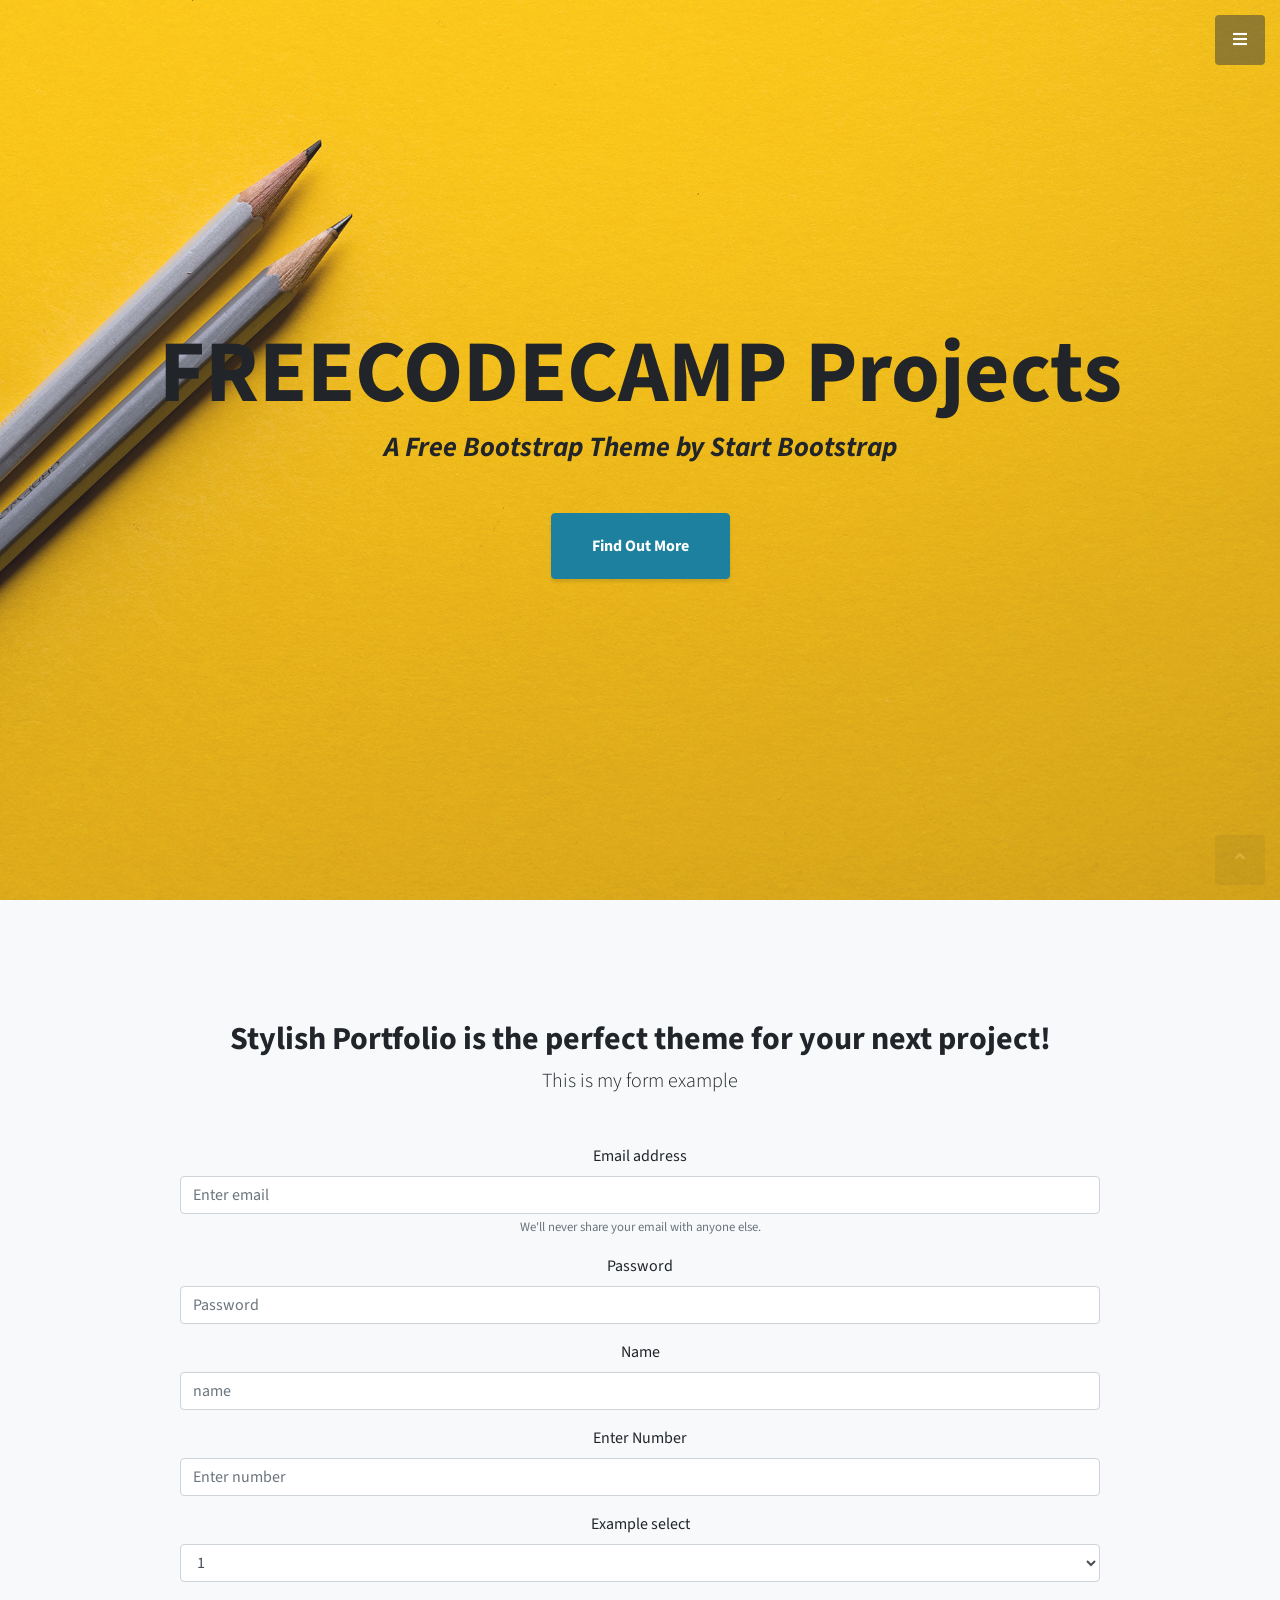
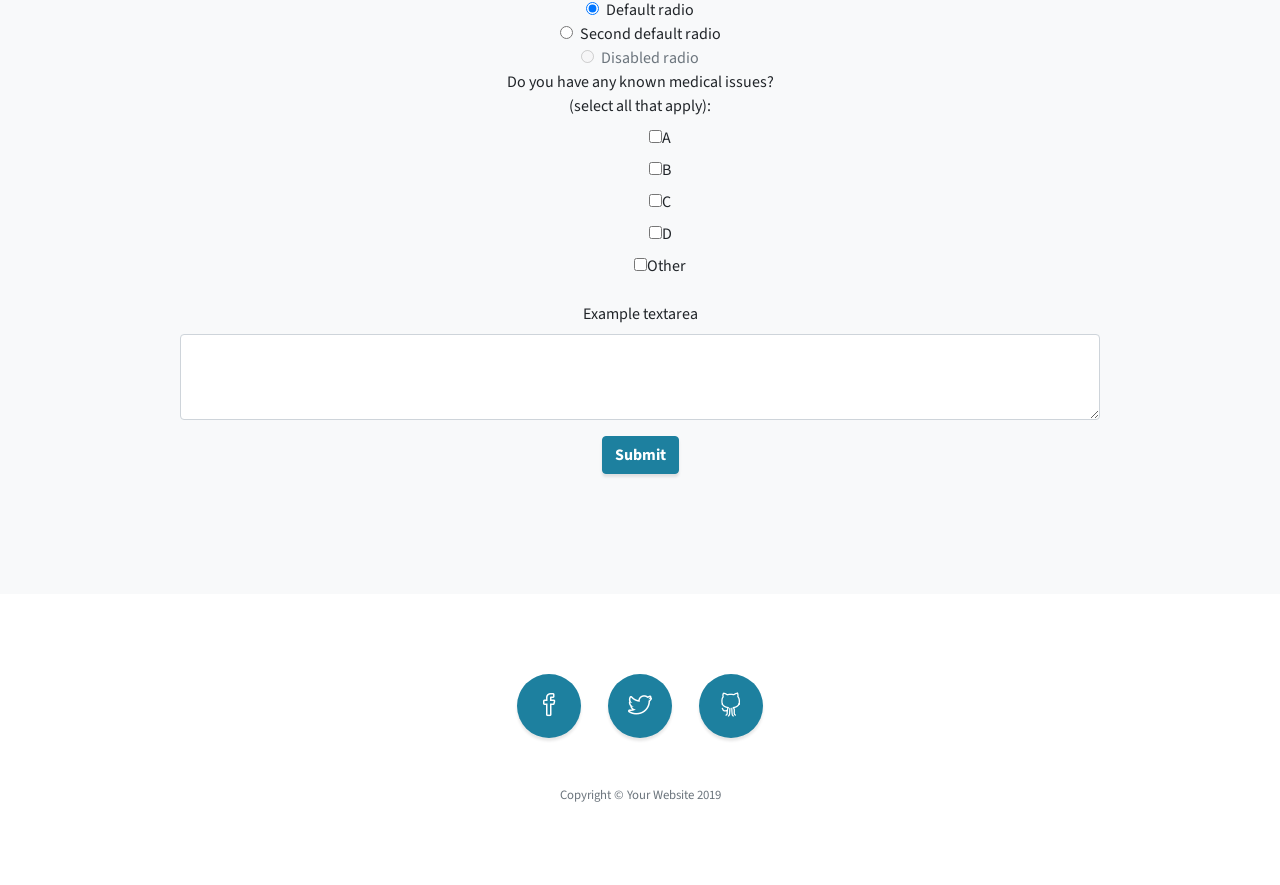
<file: index.html>
<!DOCTYPE html>
<html lang="en">

<head>

  <meta charset="utf-8">
  <meta name="viewport" content="width=device-width, initial-scale=1, shrink-to-fit=no">
  <meta name="description" content="">
  <meta name="author" content="">

  <title>FREECODECAMP Projects</title>

  <!-- Bootstrap Core CSS -->
  <link href="vendor/bootstrap/css/bootstrap.min.css" rel="stylesheet">

  <!-- Custom Fonts -->
  <link href="vendor/fontawesome-free/css/all.min.css" rel="stylesheet" type="text/css">
  <link href="https://fonts.googleapis.com/css?family=Source+Sans+Pro:300,400,700,300italic,400italic,700italic" rel="stylesheet" type="text/css">
  <link href="vendor/simple-line-icons/css/simple-line-icons.css" rel="stylesheet">

  <!-- Custom CSS -->
  <link href="css/stylish-portfolio.min.css" rel="stylesheet">

</head>

<body id="page-top">

  <!-- Navigation -->
  <a class="menu-toggle rounded" href="#">
    <i class="fas fa-bars"></i>
  </a>
  <nav id="sidebar-wrapper">
    <ul class="sidebar-nav">
      <li class="sidebar-brand">
        <a class="js-scroll-trigger" href="#page-top">Start Bootstrap</a>
      </li>
      <li class="sidebar-nav-item">
        <a class="js-scroll-trigger" href="#page-top">Home</a>
      </li>
      <li class="sidebar-nav-item">
        <a class="js-scroll-trigger" href="#about">About</a>
      </li>
      <li class="sidebar-nav-item">
        <a class="js-scroll-trigger" href="#services">Services</a>
      </li>
      <li class="sidebar-nav-item">
        <a class="js-scroll-trigger" href="#portfolio">Portfolio</a>
      </li>
      <li class="sidebar-nav-item">
        <a class="js-scroll-trigger" href="#contact">Contact</a>
      </li>
    </ul>
  </nav>

  <!-- Header -->
  <header class="masthead d-flex">
    <div class="container text-center my-auto">
      <h1 class="mb-1" id="title">FREECODECAMP Projects</h1>
      <h3 class="mb-5">
        <em>A Free Bootstrap Theme by Start Bootstrap</em>
      </h3>
      <a class="btn btn-primary btn-xl js-scroll-trigger" href="#about">Find Out More</a>
    </div>
    <div class="overlay"></div>
  </header>

  <!-- About -->
  <section class="content-section bg-light" id="about">
    <div class="container text-center">
      <div class="row">
        <div class="col-lg-10 mx-auto">
          <h2>Stylish Portfolio is the perfect theme for your next project!</h2>
          <p class="lead mb-5" id="description">This is my form example</p>

          <form id="survey-form">
              <div class="form-group">
                <label id="email-label" for="email">Email address</label>
                <input required="" type="email" class="form-control" id="email" aria-describedby="emailHelp" placeholder="Enter email">
                <small id="emailHelp" class="form-text text-muted">We'll never share your email with anyone else.</small>
              </div>
              <div class="form-group">
                <label for="exampleInputPassword1">Password</label>
                <input type="password" class="form-control" id="exampleInputPassword1" placeholder="Password">
              </div>
              <div class="form-group">
                  <label id="name-label" for="name">Name</label>
                  <input required="" type="name" class="form-control" id="name" placeholder="name">
                </div>

              <div class="form-group">
                  <label id="number-label" for="number">Enter Number</label>
                  <input type="number" class="form-control" id="number" min="1" max="125" placeholder="Enter number">
                </div>
                <div class="form-group">
                    <label for="dropdown">Example select</label>
                    <select id="dropdown" class="form-control">
                      <option>1</option>
                      <option>2</option>
                      <option>3</option>
                      <option>4</option>
                      <option>5</option>
                    </select>
                </div>

                <div class="form-check">
                    <input class="form-check-input" type="radio" name="exampleRadios" id="exampleRadios1" value="option1" checked>
                    <label class="form-check-label" for="exampleRadios1">
                      Default radio
                    </label>
                  </div>
                  <div class="form-check">
                    <input class="form-check-input" type="radio" name="exampleRadios" id="exampleRadios2" value="option2">
                    <label class="form-check-label" for="exampleRadios2">
                      Second default radio
                    </label>
                  </div>
                  <div class="form-check disabled">
                    <input class="form-check-input" type="radio" name="exampleRadios" id="exampleRadios3" value="option3" disabled>
                    <label class="form-check-label" for="exampleRadios3">
                      Disabled radio
                    </label>
                  </div>

                  <div class="rowTab">
                      <div class="labels">
                        <label for="preferences">Do you have any known medical issues? <br>(select all that apply):</label>
                      </div>
                          <ul id="preferences" style="list-style: none;">
                            <li class="checkbox"><label><input name="prefer" value="1" type="checkbox" class="userRatings">A</input></label></li>
                            <li class="checkbox"><label><input name="prefer" value="2" type="checkbox" class="userRatings">B</input></label></li>
                            <li class="checkbox"><label><input name="prefer" value="3" type="checkbox" class="userRatings">C</input></label></li>
                            <li class="checkbox"><label><input name="prefer" value="4" type="checkbox" class="userRatings">D</input></label></li>
                            <li class="checkbox"><label><input name="prefer" value="5" type="checkbox" class="userRatings">Other</input></label></li>
                          </ul>
                        </div>

                        <div class="form-group">
                            <label for="exampleFormControlTextarea1">Example textarea</label>
                            <textarea class="form-control" id="exampleFormControlTextarea1" rows="3"></textarea>
                          </div>

              <button id="submit" type="submit" class="btn btn-primary">Submit</button>
            </form>

            

        </div>
      </div>
    </div>
  </section>

  <!-- Footer -->
  <footer class="footer text-center">
    <div class="container">
      <ul class="list-inline mb-5">
        <li class="list-inline-item">
          <a class="social-link rounded-circle text-white mr-3" href="#">
            <i class="icon-social-facebook"></i>
          </a>
        </li>
        <li class="list-inline-item">
          <a class="social-link rounded-circle text-white mr-3" href="#">
            <i class="icon-social-twitter"></i>
          </a>
        </li>
        <li class="list-inline-item">
          <a class="social-link rounded-circle text-white" href="#">
            <i class="icon-social-github"></i>
          </a>
        </li>
      </ul>
      <p class="text-muted small mb-0">Copyright &copy; Your Website 2019</p>
    </div>
  </footer>

  <!-- Scroll to Top Button-->
  <a class="scroll-to-top rounded js-scroll-trigger" href="#page-top">
    <i class="fas fa-angle-up"></i>
  </a>

  <!-- Bootstrap core JavaScript -->
  <script src="vendor/jquery/jquery.min.js"></script>
  <script src="vendor/bootstrap/js/bootstrap.bundle.min.js"></script>

  <!-- Plugin JavaScript -->
  <script src="vendor/jquery-easing/jquery.easing.min.js"></script>

  <!-- Custom scripts for this template -->
  <script src="js/stylish-portfolio.min.js"></script>
  <script src="https://cdn.freecodecamp.org/testable-projects-fcc/v1/bundle.js"></script>

</body>

</html>
</file>
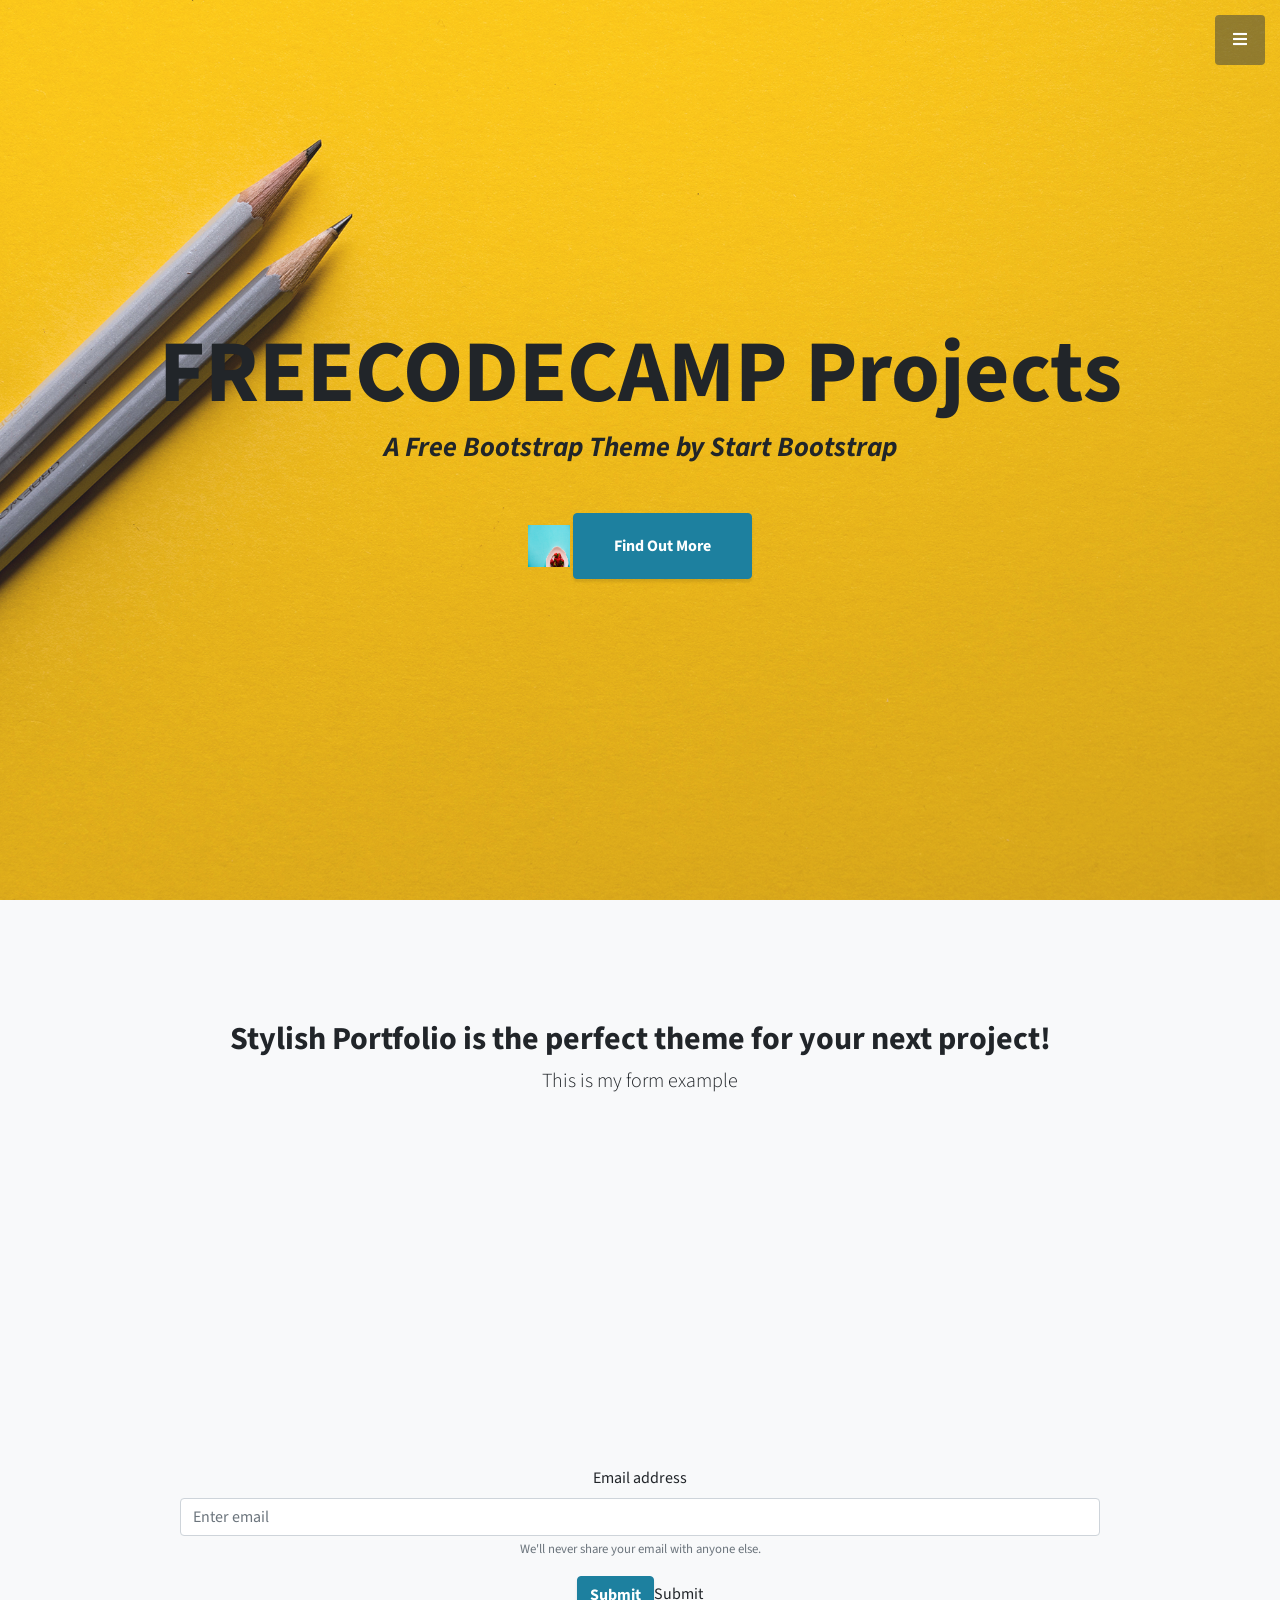
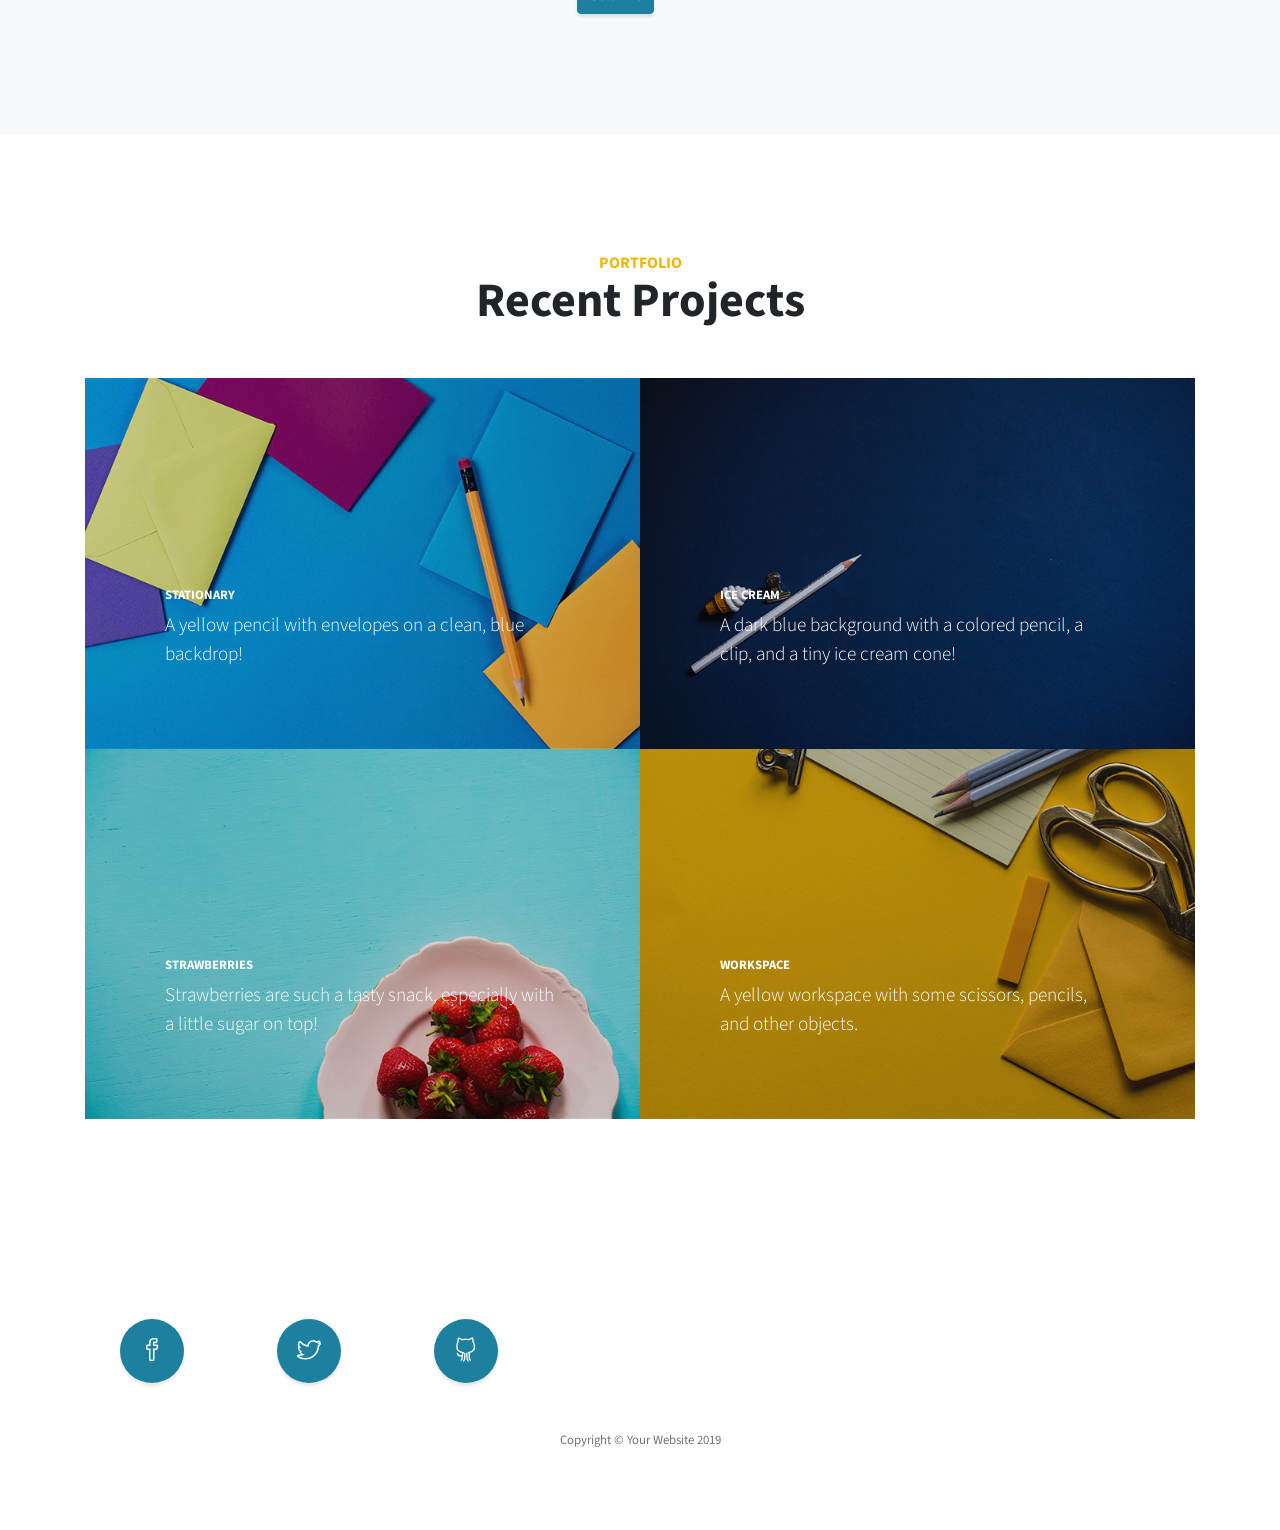
<file: product.html>
<!DOCTYPE html>
<html lang="en">

<head>

  <meta charset="utf-8">
  <meta name="viewport" content="width=device-width, initial-scale=1, shrink-to-fit=no">
  <meta name="description" content="">
  <meta name="author" content="">

  <title>FREECODECAMP Projects</title>

  <!-- Bootstrap Core CSS -->
  <link href="vendor/bootstrap/css/bootstrap.min.css" rel="stylesheet">

  <!-- Custom Fonts -->
  <link href="vendor/fontawesome-free/css/all.min.css" rel="stylesheet" type="text/css">
  <link href="https://fonts.googleapis.com/css?family=Source+Sans+Pro:300,400,700,300italic,400italic,700italic" rel="stylesheet" type="text/css">
  <link href="vendor/simple-line-icons/css/simple-line-icons.css" rel="stylesheet">

  <!-- Custom CSS -->
  <link href="css/stylish-portfolio.min.css" rel="stylesheet">
  <link href="css/test.css" rel="stylesheet">

  <style>
  ul {
  width: 35vw;
  display: flex;
  flex-direction: row;
  justify-content: space-around;
}

@media (max-width: 650px ){
  #ul {
    flex-direction: column;
  }
}
  </style>

</head>

<body id="page-top">



  <!-- Header -->
  <header id="header" class="masthead d-flex">
    <div class="container text-center my-auto">
      <h1 class="mb-1" id="title">FREECODECAMP Projects</h1>
      <h3 class="mb-5">
        <em>A Free Bootstrap Theme by Start Bootstrap</em>
      </h3>
      <img id="header-img" src="https://soladragon.github.io/freecodecamp/img/portfolio-3.jpg" alt="Smiley face" height="42" width="42">
      <a class="btn btn-primary btn-xl js-scroll-trigger" href="#about">Find Out More</a>
    </div>
    <div class="overlay"></div>

      <!-- Navigation -->
  <a class="menu-toggle rounded" href="#">
      <i class="fas fa-bars"></i>
    </a>
    <div id="sidebar-wrapper">
    <nav id="nav-bar">
      <ul class="sidebar-nav">
        <li class="sidebar-brand">
          <a class="js-scroll-trigger" href="#page-top">Start Bootstrap</a>
        </li>
        <li class="sidebar-nav-item">
          <a class="nav-link js-scroll-trigger" href="#page-top">Home</a>
        </li>
        <li class="sidebar-nav-item">
          <a class="nav-link" href="#about">About</a>
        </li>
        <li class="sidebar-nav-item">
          <a class="nav-link js-scroll-trigger" href="#footer">footer</a>
        </li>
      </ul>
    </nav>
  </div>
  </header>

  <!-- About -->
  <section class="content-section bg-light" id="about">
    <div class="container text-center">
      <div class="row">
        <div class="col-lg-10 mx-auto">
          <h2>Stylish Portfolio is the perfect theme for your next project!</h2>
          <p class="lead mb-5" id="description">This is my form example</p>
          <iframe id="video" width="560" height="315" src="https://www.youtube.com/embed/lJIrF4YjHfQ" frameborder="0" allow="accelerometer; autoplay; encrypted-media; gyroscope; picture-in-picture" allowfullscreen></iframe>
          <form id="form" method="POST" action="https://www.freecodecamp.com/email-submit">
              <div class="form-group">
                  <label id="email-label" for="email">Email address</label>
                  <input id="email" required="" type="email" class="form-control" name="email" aria-describedby="emailHelp" placeholder="Enter email">
                  <small id="emailHelp" class="form-text text-muted">We'll never share your email with anyone else.</small>
              </div>
            
              <input id="submit" type="submit" class="btn btn-primary">Submit</input>
          </form>
        </div>
      </div>
    </div>
  </section>

   <!-- Portfolio -->
   <section class="content-section" id="portfolio">
      <div class="container">
        <div class="content-section-heading text-center">
          <h3 class="text-secondary mb-0">Portfolio</h3>
          <h2 class="mb-5">Recent Projects</h2>
        </div>
        <div class="row no-gutters">
          <div class="col-lg-6">
            <a class="portfolio-item" href="#">
              <span class="caption">
                <span class="caption-content">
                  <h2>Stationary</h2>
                  <p class="mb-0">A yellow pencil with envelopes on a clean, blue backdrop!</p>
                </span>
              </span>
              <img class="img-fluid" src="img/portfolio-1.jpg" alt="">
            </a>
          </div>
          <div class="col-lg-6">
            <a class="portfolio-item" href="#">
              <span class="caption">
                <span class="caption-content">
                  <h2>Ice Cream</h2>
                  <p class="mb-0">A dark blue background with a colored pencil, a clip, and a tiny ice cream cone!</p>
                </span>
              </span>
              <img class="img-fluid" src="img/portfolio-2.jpg" alt="">
            </a>
          </div>
          <div class="col-lg-6">
            <a class="portfolio-item" href="#">
              <span class="caption">
                <span class="caption-content">
                  <h2>Strawberries</h2>
                  <p class="mb-0">Strawberries are such a tasty snack, especially with a little sugar on top!</p>
                </span>
              </span>
              <img class="img-fluid" src="img/portfolio-3.jpg" alt="">
            </a>
          </div>
          <div class="col-lg-6">
            <a class="portfolio-item" href="#">
              <span class="caption">
                <span class="caption-content">
                  <h2>Workspace</h2>
                  <p class="mb-0">A yellow workspace with some scissors, pencils, and other objects.</p>
                </span>
              </span>
              <img class="img-fluid" src="img/portfolio-4.jpg" alt="">
            </a>
          </div>
        </div>
      </div>
    </section>

  <!-- Footer -->
  <footer class="footer text-center" id="footer">
    <div class="container">
      <ul class="list-inline mb-5">
        <li class="list-inline-item">
          <a class="social-link rounded-circle text-white mr-3" href="#">
            <i class="icon-social-facebook"></i>
          </a>
        </li>
        <li class="list-inline-item">
          <a class="social-link rounded-circle text-white mr-3" href="#">
            <i class="icon-social-twitter"></i>
          </a>
        </li>
        <li class="list-inline-item">
          <a class="social-link rounded-circle text-white" href="#">
            <i class="icon-social-github"></i>
          </a>
        </li>
      </ul>
      <p class="text-muted small mb-0">Copyright &copy; Your Website 2019</p>
    </div>
  </footer>

  <!-- Scroll to Top Button-->
  <a class="scroll-to-top rounded js-scroll-trigger" href="#page-top">
    <i class="fas fa-angle-up"></i>
  </a>

  <!-- Bootstrap core JavaScript -->
  <script src="vendor/jquery/jquery.min.js"></script>
  <script src="vendor/bootstrap/js/bootstrap.bundle.min.js"></script>

  <!-- Plugin JavaScript -->
  <script src="vendor/jquery-easing/jquery.easing.min.js"></script>

  <!-- Custom scripts for this template -->
  <script src="js/stylish-portfolio.min.js"></script>
  <script src="https://cdn.freecodecamp.org/testable-projects-fcc/v1/bundle.js"></script>

</body>

</html>
</file>
<file: vendor/simple-line-icons/css/simple-line-icons.css>
@font-face {
  font-family: 'simple-line-icons';
  src: url('../fonts/Simple-Line-Icons.eot?v=2.4.0');
  src: url('../fonts/Simple-Line-Icons.eot?v=2.4.0#iefix') format('embedded-opentype'), url('../fonts/Simple-Line-Icons.woff2?v=2.4.0') format('woff2'), url('../fonts/Simple-Line-Icons.ttf?v=2.4.0') format('truetype'), url('../fonts/Simple-Line-Icons.woff?v=2.4.0') format('woff'), url('../fonts/Simple-Line-Icons.svg?v=2.4.0#simple-line-icons') format('svg');
  font-weight: normal;
  font-style: normal;
}
/*
 Use the following CSS code if you want to have a class per icon.
 Instead of a list of all class selectors, you can use the generic [class*="icon-"] selector, but it's slower:
*/
.icon-user,
.icon-people,
.icon-user-female,
.icon-user-follow,
.icon-user-following,
.icon-user-unfollow,
.icon-login,
.icon-logout,
.icon-emotsmile,
.icon-phone,
.icon-call-end,
.icon-call-in,
.icon-call-out,
.icon-map,
.icon-location-pin,
.icon-direction,
.icon-directions,
.icon-compass,
.icon-layers,
.icon-menu,
.icon-list,
.icon-options-vertical,
.icon-options,
.icon-arrow-down,
.icon-arrow-left,
.icon-arrow-right,
.icon-arrow-up,
.icon-arrow-up-circle,
.icon-arrow-left-circle,
.icon-arrow-right-circle,
.icon-arrow-down-circle,
.icon-check,
.icon-clock,
.icon-plus,
.icon-minus,
.icon-close,
.icon-event,
.icon-exclamation,
.icon-organization,
.icon-trophy,
.icon-screen-smartphone,
.icon-screen-desktop,
.icon-plane,
.icon-notebook,
.icon-mustache,
.icon-mouse,
.icon-magnet,
.icon-energy,
.icon-disc,
.icon-cursor,
.icon-cursor-move,
.icon-crop,
.icon-chemistry,
.icon-speedometer,
.icon-shield,
.icon-screen-tablet,
.icon-magic-wand,
.icon-hourglass,
.icon-graduation,
.icon-ghost,
.icon-game-controller,
.icon-fire,
.icon-eyeglass,
.icon-envelope-open,
.icon-envelope-letter,
.icon-bell,
.icon-badge,
.icon-anchor,
.icon-wallet,
.icon-vector,
.icon-speech,
.icon-puzzle,
.icon-printer,
.icon-present,
.icon-playlist,
.icon-pin,
.icon-picture,
.icon-handbag,
.icon-globe-alt,
.icon-globe,
.icon-folder-alt,
.icon-folder,
.icon-film,
.icon-feed,
.icon-drop,
.icon-drawer,
.icon-docs,
.icon-doc,
.icon-diamond,
.icon-cup,
.icon-calculator,
.icon-bubbles,
.icon-briefcase,
.icon-book-open,
.icon-basket-loaded,
.icon-basket,
.icon-bag,
.icon-action-undo,
.icon-action-redo,
.icon-wrench,
.icon-umbrella,
.icon-trash,
.icon-tag,
.icon-support,
.icon-frame,
.icon-size-fullscreen,
.icon-size-actual,
.icon-shuffle,
.icon-share-alt,
.icon-share,
.icon-rocket,
.icon-question,
.icon-pie-chart,
.icon-pencil,
.icon-note,
.icon-loop,
.icon-home,
.icon-grid,
.icon-graph,
.icon-microphone,
.icon-music-tone-alt,
.icon-music-tone,
.icon-earphones-alt,
.icon-earphones,
.icon-equalizer,
.icon-like,
.icon-dislike,
.icon-control-start,
.icon-control-rewind,
.icon-control-play,
.icon-control-pause,
.icon-control-forward,
.icon-control-end,
.icon-volume-1,
.icon-volume-2,
.icon-volume-off,
.icon-calendar,
.icon-bulb,
.icon-chart,
.icon-ban,
.icon-bubble,
.icon-camrecorder,
.icon-camera,
.icon-cloud-download,
.icon-cloud-upload,
.icon-envelope,
.icon-eye,
.icon-flag,
.icon-heart,
.icon-info,
.icon-key,
.icon-link,
.icon-lock,
.icon-lock-open,
.icon-magnifier,
.icon-magnifier-add,
.icon-magnifier-remove,
.icon-paper-clip,
.icon-paper-plane,
.icon-power,
.icon-refresh,
.icon-reload,
.icon-settings,
.icon-star,
.icon-symbol-female,
.icon-symbol-male,
.icon-target,
.icon-credit-card,
.icon-paypal,
.icon-social-tumblr,
.icon-social-twitter,
.icon-social-facebook,
.icon-social-instagram,
.icon-social-linkedin,
.icon-social-pinterest,
.icon-social-github,
.icon-social-google,
.icon-social-reddit,
.icon-social-skype,
.icon-social-dribbble,
.icon-social-behance,
.icon-social-foursqare,
.icon-social-soundcloud,
.icon-social-spotify,
.icon-social-stumbleupon,
.icon-social-youtube,
.icon-social-dropbox,
.icon-social-vkontakte,
.icon-social-steam {
  font-family: 'simple-line-icons';
  speak: none;
  font-style: normal;
  font-weight: normal;
  font-variant: normal;
  text-transform: none;
  line-height: 1;
  /* Better Font Rendering =========== */
  -webkit-font-smoothing: antialiased;
  -moz-osx-font-smoothing: grayscale;
}
.icon-user:before {
  content: "\e005";
}
.icon-people:before {
  content: "\e001";
}
.icon-user-female:before {
  content: "\e000";
}
.icon-user-follow:before {
  content: "\e002";
}
.icon-user-following:before {
  content: "\e003";
}
.icon-user-unfollow:before {
  content: "\e004";
}
.icon-login:before {
  content: "\e066";
}
.icon-logout:before {
  content: "\e065";
}
.icon-emotsmile:before {
  content: "\e021";
}
.icon-phone:before {
  content: "\e600";
}
.icon-call-end:before {
  content: "\e048";
}
.icon-call-in:before {
  content: "\e047";
}
.icon-call-out:before {
  content: "\e046";
}
.icon-map:before {
  content: "\e033";
}
.icon-location-pin:before {
  content: "\e096";
}
.icon-direction:before {
  content: "\e042";
}
.icon-directions:before {
  content: "\e041";
}
.icon-compass:before {
  content: "\e045";
}
.icon-layers:before {
  content: "\e034";
}
.icon-menu:before {
  content: "\e601";
}
.icon-list:before {
  content: "\e067";
}
.icon-options-vertical:before {
  content: "\e602";
}
.icon-options:before {
  content: "\e603";
}
.icon-arrow-down:before {
  content: "\e604";
}
.icon-arrow-left:before {
  content: "\e605";
}
.icon-arrow-right:before {
  content: "\e606";
}
.icon-arrow-up:before {
  content: "\e607";
}
.icon-arrow-up-circle:before {
  content: "\e078";
}
.icon-arrow-left-circle:before {
  content: "\e07a";
}
.icon-arrow-right-circle:before {
  content: "\e079";
}
.icon-arrow-down-circle:before {
  content: "\e07b";
}
.icon-check:before {
  content: "\e080";
}
.icon-clock:before {
  content: "\e081";
}
.icon-plus:before {
  content: "\e095";
}
.icon-minus:before {
  content: "\e615";
}
.icon-close:before {
  content: "\e082";
}
.icon-event:before {
  content: "\e619";
}
.icon-exclamation:before {
  content: "\e617";
}
.icon-organization:before {
  content: "\e616";
}
.icon-trophy:before {
  content: "\e006";
}
.icon-screen-smartphone:before {
  content: "\e010";
}
.icon-screen-desktop:before {
  content: "\e011";
}
.icon-plane:before {
  content: "\e012";
}
.icon-notebook:before {
  content: "\e013";
}
.icon-mustache:before {
  content: "\e014";
}
.icon-mouse:before {
  content: "\e015";
}
.icon-magnet:before {
  content: "\e016";
}
.icon-energy:before {
  content: "\e020";
}
.icon-disc:before {
  content: "\e022";
}
.icon-cursor:before {
  content: "\e06e";
}
.icon-cursor-move:before {
  content: "\e023";
}
.icon-crop:before {
  content: "\e024";
}
.icon-chemistry:before {
  content: "\e026";
}
.icon-speedometer:before {
  content: "\e007";
}
.icon-shield:before {
  content: "\e00e";
}
.icon-screen-tablet:before {
  content: "\e00f";
}
.icon-magic-wand:before {
  content: "\e017";
}
.icon-hourglass:before {
  content: "\e018";
}
.icon-graduation:before {
  content: "\e019";
}
.icon-ghost:before {
  content: "\e01a";
}
.icon-game-controller:before {
  content: "\e01b";
}
.icon-fire:before {
  content: "\e01c";
}
.icon-eyeglass:before {
  content: "\e01d";
}
.icon-envelope-open:before {
  content: "\e01e";
}
.icon-envelope-letter:before {
  content: "\e01f";
}
.icon-bell:before {
  content: "\e027";
}
.icon-badge:before {
  content: "\e028";
}
.icon-anchor:before {
  content: "\e029";
}
.icon-wallet:before {
  content: "\e02a";
}
.icon-vector:before {
  content: "\e02b";
}
.icon-speech:before {
  content: "\e02c";
}
.icon-puzzle:before {
  content: "\e02d";
}
.icon-printer:before {
  content: "\e02e";
}
.icon-present:before {
  content: "\e02f";
}
.icon-playlist:before {
  content: "\e030";
}
.icon-pin:before {
  content: "\e031";
}
.icon-picture:before {
  content: "\e032";
}
.icon-handbag:before {
  content: "\e035";
}
.icon-globe-alt:before {
  content: "\e036";
}
.icon-globe:before {
  content: "\e037";
}
.icon-folder-alt:before {
  content: "\e039";
}
.icon-folder:before {
  content: "\e089";
}
.icon-film:before {
  content: "\e03a";
}
.icon-feed:before {
  content: "\e03b";
}
.icon-drop:before {
  content: "\e03e";
}
.icon-drawer:before {
  content: "\e03f";
}
.icon-docs:before {
  content: "\e040";
}
.icon-doc:before {
  content: "\e085";
}
.icon-diamond:before {
  content: "\e043";
}
.icon-cup:before {
  content: "\e044";
}
.icon-calculator:before {
  content: "\e049";
}
.icon-bubbles:before {
  content: "\e04a";
}
.icon-briefcase:before {
  content: "\e04b";
}
.icon-book-open:before {
  content: "\e04c";
}
.icon-basket-loaded:before {
  content: "\e04d";
}
.icon-basket:before {
  content: "\e04e";
}
.icon-bag:before {
  content: "\e04f";
}
.icon-action-undo:before {
  content: "\e050";
}
.icon-action-redo:before {
  content: "\e051";
}
.icon-wrench:before {
  content: "\e052";
}
.icon-umbrella:before {
  content: "\e053";
}
.icon-trash:before {
  content: "\e054";
}
.icon-tag:before {
  content: "\e055";
}
.icon-support:before {
  content: "\e056";
}
.icon-frame:before {
  content: "\e038";
}
.icon-size-fullscreen:before {
  content: "\e057";
}
.icon-size-actual:before {
  content: "\e058";
}
.icon-shuffle:before {
  content: "\e059";
}
.icon-share-alt:before {
  content: "\e05a";
}
.icon-share:before {
  content: "\e05b";
}
.icon-rocket:before {
  content: "\e05c";
}
.icon-question:before {
  content: "\e05d";
}
.icon-pie-chart:before {
  content: "\e05e";
}
.icon-pencil:before {
  content: "\e05f";
}
.icon-note:before {
  content: "\e060";
}
.icon-loop:before {
  content: "\e064";
}
.icon-home:before {
  content: "\e069";
}
.icon-grid:before {
  content: "\e06a";
}
.icon-graph:before {
  content: "\e06b";
}
.icon-microphone:before {
  content: "\e063";
}
.icon-music-tone-alt:before {
  content: "\e061";
}
.icon-music-tone:before {
  content: "\e062";
}
.icon-earphones-alt:before {
  content: "\e03c";
}
.icon-earphones:before {
  content: "\e03d";
}
.icon-equalizer:before {
  content: "\e06c";
}
.icon-like:before {
  content: "\e068";
}
.icon-dislike:before {
  content: "\e06d";
}
.icon-control-start:before {
  content: "\e06f";
}
.icon-control-rewind:before {
  content: "\e070";
}
.icon-control-play:before {
  content: "\e071";
}
.icon-control-pause:before {
  content: "\e072";
}
.icon-control-forward:before {
  content: "\e073";
}
.icon-control-end:before {
  content: "\e074";
}
.icon-volume-1:before {
  content: "\e09f";
}
.icon-volume-2:before {
  content: "\e0a0";
}
.icon-volume-off:before {
  content: "\e0a1";
}
.icon-calendar:before {
  content: "\e075";
}
.icon-bulb:before {
  content: "\e076";
}
.icon-chart:before {
  content: "\e077";
}
.icon-ban:before {
  content: "\e07c";
}
.icon-bubble:before {
  content: "\e07d";
}
.icon-camrecorder:before {
  content: "\e07e";
}
.icon-camera:before {
  content: "\e07f";
}
.icon-cloud-download:before {
  content: "\e083";
}
.icon-cloud-upload:before {
  content: "\e084";
}
.icon-envelope:before {
  content: "\e086";
}
.icon-eye:before {
  content: "\e087";
}
.icon-flag:before {
  content: "\e088";
}
.icon-heart:before {
  content: "\e08a";
}
.icon-info:before {
  content: "\e08b";
}
.icon-key:before {
  content: "\e08c";
}
.icon-link:before {
  content: "\e08d";
}
.icon-lock:before {
  content: "\e08e";
}
.icon-lock-open:before {
  content: "\e08f";
}
.icon-magnifier:before {
  content: "\e090";
}
.icon-magnifier-add:before {
  content: "\e091";
}
.icon-magnifier-remove:before {
  content: "\e092";
}
.icon-paper-clip:before {
  content: "\e093";
}
.icon-paper-plane:before {
  content: "\e094";
}
.icon-power:before {
  content: "\e097";
}
.icon-refresh:before {
  content: "\e098";
}
.icon-reload:before {
  content: "\e099";
}
.icon-settings:before {
  content: "\e09a";
}
.icon-star:before {
  content: "\e09b";
}
.icon-symbol-female:before {
  content: "\e09c";
}
.icon-symbol-male:before {
  content: "\e09d";
}
.icon-target:before {
  content: "\e09e";
}
.icon-credit-card:before {
  content: "\e025";
}
.icon-paypal:before {
  content: "\e608";
}
.icon-social-tumblr:before {
  content: "\e00a";
}
.icon-social-twitter:before {
  content: "\e009";
}
.icon-social-facebook:before {
  content: "\e00b";
}
.icon-social-instagram:before {
  content: "\e609";
}
.icon-social-linkedin:before {
  content: "\e60a";
}
.icon-social-pinterest:before {
  content: "\e60b";
}
.icon-social-github:before {
  content: "\e60c";
}
.icon-social-google:before {
  content: "\e60d";
}
.icon-social-reddit:before {
  content: "\e60e";
}
.icon-social-skype:before {
  content: "\e60f";
}
.icon-social-dribbble:before {
  content: "\e00d";
}
.icon-social-behance:before {
  content: "\e610";
}
.icon-social-foursqare:before {
  content: "\e611";
}
.icon-social-soundcloud:before {
  content: "\e612";
}
.icon-social-spotify:before {
  content: "\e613";
}
.icon-social-stumbleupon:before {
  content: "\e614";
}
.icon-social-youtube:before {
  content: "\e008";
}
.icon-social-dropbox:before {
  content: "\e00c";
}
.icon-social-vkontakte:before {
  content: "\e618";
}
.icon-social-steam:before {
  content: "\e620";
}
</file>
<file: css/test.css>
ul {
  width: 35vw;
  display: flex;
  flex-direction: row;
  justify-content: space-around;
}

@media (max-width: 650px ){
  #ul {
    flex-direction: column;
  }
}
</file>
<file: css/stylish-portfolio.min.css>
/*!
 * Start Bootstrap - Stylish Portfolio v5.0.6 (https://startbootstrap.com/template-overviews/stylish-portfolio)
 * Copyright 2013-2019 Start Bootstrap
 * Licensed under MIT (https://github.com/BlackrockDigital/startbootstrap-stylish-portfolio/blob/master/LICENSE)
 */body,html{width:100%;height:100%}body{font-family:'Source Sans Pro'}.btn-xl{padding:1.25rem 2.5rem}.content-section{padding-top:7.5rem;padding-bottom:7.5rem}.content-section-heading h2{font-size:3rem}.content-section-heading h3{font-size:1rem;text-transform:uppercase}h1,h2,h3,h4,h5,h6{font-weight:700}.text-faded{color:rgba(255,255,255,.7)}.map{height:30rem}@media (max-width:992px){.map{height:75%}}.map iframe{pointer-events:none}.scroll-to-top{position:fixed;right:15px;bottom:15px;display:none;width:50px;height:50px;text-align:center;color:#fff;background:rgba(52,58,64,.5);line-height:45px}.scroll-to-top:focus,.scroll-to-top:hover{color:#fff}.scroll-to-top:hover{background:#343a40}.scroll-to-top i{font-weight:800}.masthead{min-height:30rem;position:relative;display:table;width:100%;height:auto;padding-top:8rem;padding-bottom:8rem;background:-webkit-gradient(linear,left top,right top,from(rgba(255,255,255,.1)),to(rgba(255,255,255,.1))),url(../img/bg-masthead.jpg);background:linear-gradient(90deg,rgba(255,255,255,.1) 0,rgba(255,255,255,.1) 100%),url(../img/bg-masthead.jpg);background-position:center center;background-repeat:no-repeat;background-size:cover}.masthead h1{font-size:4rem;margin:0;padding:0}@media (min-width:992px){.masthead{height:100vh}.masthead h1{font-size:5.5rem}}#sidebar-wrapper{position:fixed;z-index:2;right:0;width:250px;height:100%;-webkit-transition:all .4s ease 0s;transition:all .4s ease 0s;-webkit-transform:translateX(250px);transform:translateX(250px);background:#1d809f;border-left:1px solid rgba(255,255,255,.1)}.sidebar-nav{position:absolute;top:0;width:250px;margin:0;padding:0;list-style:none}.sidebar-nav li.sidebar-nav-item a{display:block;text-decoration:none;color:#fff;padding:15px}.sidebar-nav li a:hover{text-decoration:none;color:#fff;background:rgba(255,255,255,.2)}.sidebar-nav li a:active,.sidebar-nav li a:focus{text-decoration:none}.sidebar-nav>.sidebar-brand{font-size:1.2rem;background:rgba(52,58,64,.1);height:80px;line-height:50px;padding-top:15px;padding-bottom:15px;padding-left:15px}.sidebar-nav>.sidebar-brand a{color:#fff}.sidebar-nav>.sidebar-brand a:hover{color:#fff;background:0 0}#sidebar-wrapper.active{right:250px;width:250px;-webkit-transition:all .4s ease 0s;transition:all .4s ease 0s}.menu-toggle{position:fixed;right:15px;top:15px;width:50px;height:50px;text-align:center;color:#fff;background:rgba(52,58,64,.5);line-height:50px;z-index:999}.menu-toggle:focus,.menu-toggle:hover{color:#fff}.menu-toggle:hover{background:#343a40}.service-icon{background-color:#fff;color:#1d809f;height:7rem;width:7rem;display:block;line-height:7.5rem;font-size:2.25rem;-webkit-box-shadow:0 3px 3px 0 rgba(0,0,0,.1);box-shadow:0 3px 3px 0 rgba(0,0,0,.1)}.callout{padding:15rem 0;background:-webkit-gradient(linear,left top,right top,from(rgba(255,255,255,.1)),to(rgba(255,255,255,.1))),url(../img/bg-callout.jpg);background:linear-gradient(90deg,rgba(255,255,255,.1) 0,rgba(255,255,255,.1) 100%),url(../img/bg-callout.jpg);background-position:center center;background-repeat:no-repeat;background-size:cover}.callout h2{font-size:3.5rem;font-weight:700;display:block;max-width:30rem}.portfolio-item{display:block;position:relative;overflow:hidden;max-width:530px;margin:auto auto 1rem}.portfolio-item .caption{display:-webkit-box;display:-ms-flexbox;display:flex;height:100%;width:100%;background-color:rgba(33,37,41,.2);position:absolute;top:0;bottom:0;z-index:1}.portfolio-item .caption .caption-content{color:#fff;margin:auto 2rem 2rem}.portfolio-item .caption .caption-content h2{font-size:.8rem;text-transform:uppercase}.portfolio-item .caption .caption-content p{font-weight:300;font-size:1.2rem}@media (min-width:992px){.portfolio-item{max-width:none;margin:0}.portfolio-item .caption{-webkit-transition:-webkit-clip-path .25s ease-out,background-color .7s;-webkit-clip-path:inset(0);clip-path:inset(0)}.portfolio-item .caption .caption-content{-webkit-transition:opacity .25s;transition:opacity .25s;margin-left:5rem;margin-right:5rem;margin-bottom:5rem}.portfolio-item img{-webkit-transition:-webkit-clip-path .25s ease-out;-webkit-clip-path:inset(-1px);clip-path:inset(-1px)}.portfolio-item:hover img{-webkit-clip-path:inset(2rem);clip-path:inset(2rem)}.portfolio-item:hover .caption{background-color:rgba(29,128,159,.9);-webkit-clip-path:inset(2rem);clip-path:inset(2rem)}}footer.footer{padding-top:5rem;padding-bottom:5rem}footer.footer .social-link{display:block;height:4rem;width:4rem;line-height:4.3rem;font-size:1.5rem;background-color:#1d809f;-webkit-transition:background-color .15s ease-in-out;transition:background-color .15s ease-in-out;-webkit-box-shadow:0 3px 3px 0 rgba(0,0,0,.1);box-shadow:0 3px 3px 0 rgba(0,0,0,.1)}footer.footer .social-link:hover{background-color:#155d74;text-decoration:none}a{color:#1d809f}a:active,a:focus,a:hover{color:#155d74}.btn-primary{background-color:#1d809f!important;border-color:#1d809f!important;color:#fff!important}.btn-primary:active,.btn-primary:focus,.btn-primary:hover{background-color:#155d74!important;border-color:#155d74!important}.btn-secondary{background-color:#ecb807!important;border-color:#ecb807!important;color:#fff!important}.btn-secondary:active,.btn-secondary:focus,.btn-secondary:hover{background-color:#ba9106!important;border-color:#ba9106!important}.btn-dark{color:#fff!important}.btn{-webkit-box-shadow:0 3px 3px 0 rgba(0,0,0,.1);box-shadow:0 3px 3px 0 rgba(0,0,0,.1);font-weight:700}.bg-primary{background-color:#1d809f!important}.text-primary{color:#1d809f!important}.text-secondary{color:#ecb807!important}
</file>
